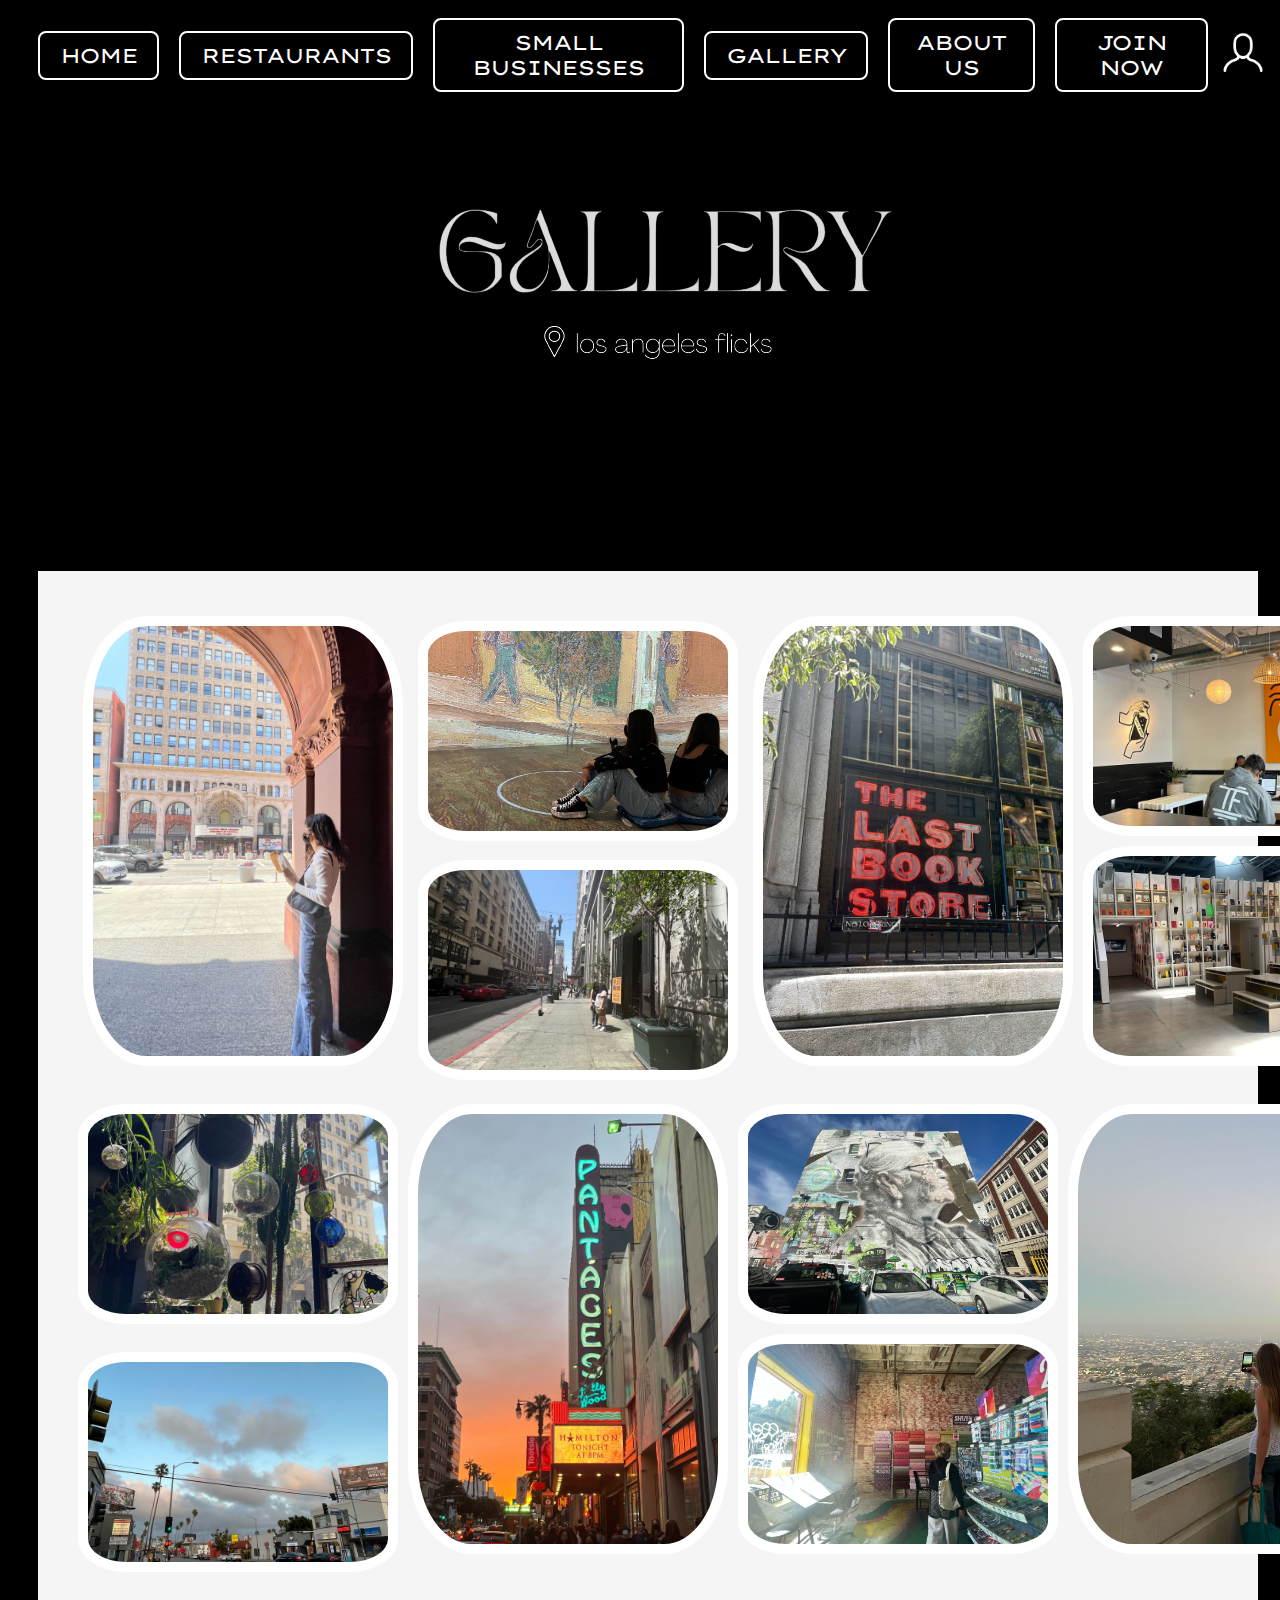
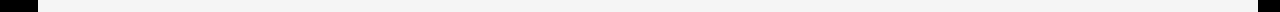
<file: gallery.html>
<!DOCTYPE html>
<html>

<head>
  <meta charset="utf-8">
  <meta name="viewport" content="width=device-width">
  <title>replit</title>
  <link href="gallery.css" rel="stylesheet" type="text/css" />
     <link rel="preconnect" href="https://fonts.googleapis.com">
<link rel="preconnect" href="https://fonts.googleapis.com">
<link rel="preconnect" href="https://fonts.gstatic.com" crossorigin>
<link href="https://fonts.googleapis.com/css2?family=Lexend+Zetta:wght@300&display=swap" rel="stylesheet">
</head>

<body>

  <div class="navBar"> <br> <br>
    <a href="index.html"  class="navBtn homePage"> Home </a>


    <a href="locations.html" class="navBtn location"> Restaurants </a>

    <a href="smallBusiness.html" class="navBtn location"> Small Businesses </a>    

    <a href="gallery.html" <button class="navBtn gallery"> Gallery </button> </a>

    <a href="aboutus.html" <button class="navBtn aboutUs"> About Us </button> </a>

    <a href="joinnow.html" <button class="navBtn joinNow"> Join Now </button> </a>

<a href="profile.html" > <img class="profile" src="profile.png"> </a>  
  
  </div>

<div class= "galleryTitle">
<img class= "galleryPng" src= "los_angeles_flicks-removebg-preview.png">
</div>

<div class= "galleryPhotos">
<div class= "verticalLA1">
  <img class= "vertical" src= "gallery photos/jennaLA.jpg">
  
 <div class= "horizontalPhoto">
  <img class= "vanG" src= "vangouge.jpg">
  <br>
  <img class= "streets" src= "galleryphotos/streets.jpg">
</div>
  <div class= "verticalbookstore">
  <img class= "bookstore" src= "galleryphotos/lastbookstore.jpg">
  </div>
  <div class= "horizontal2">
  <img class= "cafe" src= "galleryphotos/cafe.jpg">
  <img class= "desk" src= "galleryphotos/desk.jpg">
  </div>
  <div class= "horizontal3">
  <img class= "art" src= "galleryphotos/art.jpg">
  <img class= "flower" src= "galleryphotos/flower.jpg">
</div>

</div>
<div class= "verticalLA2">
  <div class= "horizontalPhoto4">
  <img class= "plants" src= "plants.jpg">
  <br>
  <img class= "clouds" src= "clouds.jpg">
  </div>
  <div class= "verticalhamilton">
  <img class= "hamilton" src= "galleryphotos/hamilton.jpg">
  </div>
  <div class= "horizontal5">
  <img class= "wall" src= "wall.jpg">
  <img class= "arts" src= "arts.jpg">
  </div>
  <div class= "verticalgriffith">
  <img class= "elliegriffth" src= "griffith.jpg"
  </div>
</div>




  

</body>
</file>
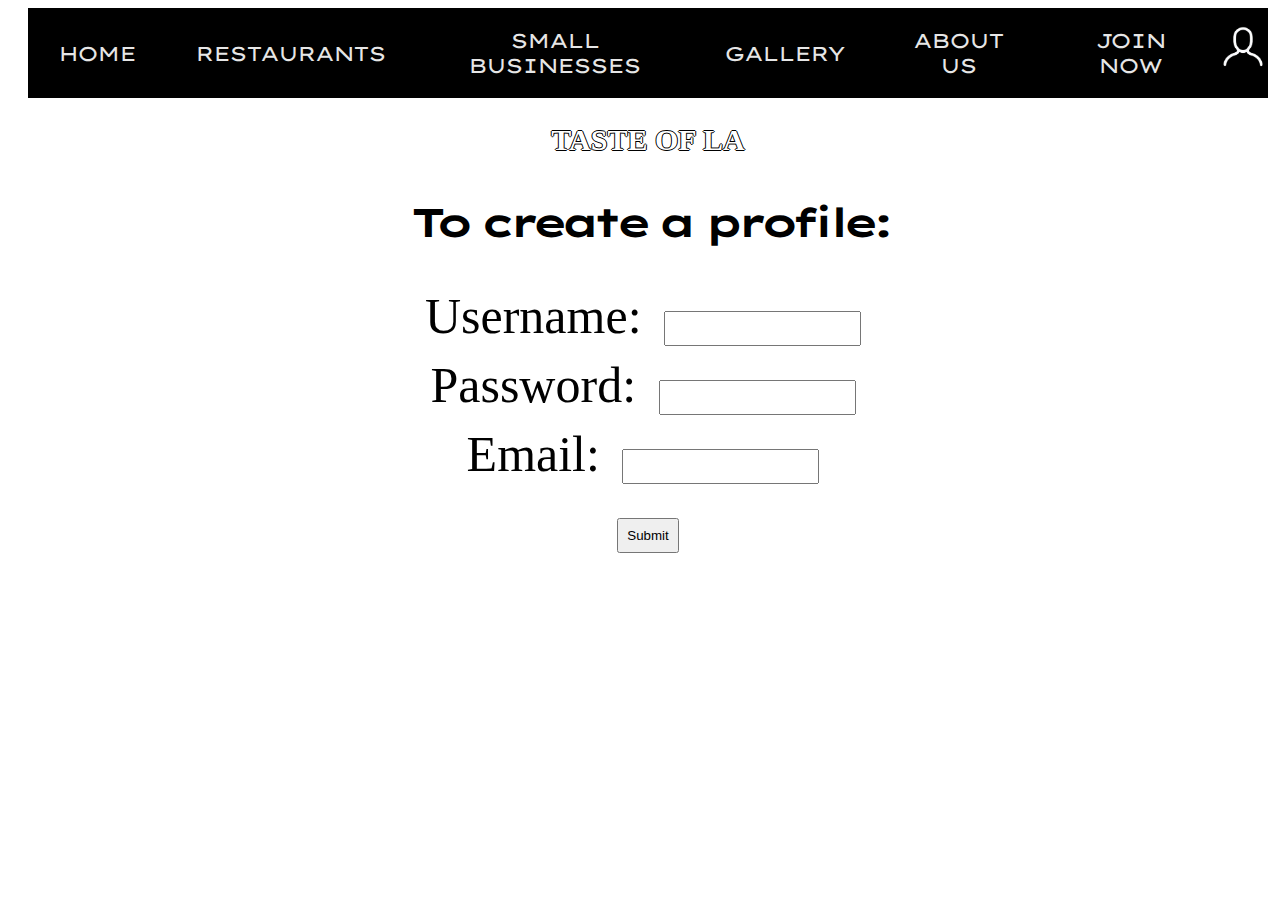
<file: joinnow.html>
<!DOCTYPE html>
<html>

<head>
  <meta charset="utf-8">
  <meta name="viewport" content="width=device-width">
  <title>replit</title>
  <link href="joinnow.css" rel="stylesheet" type="text/css" />
  <link rel="preconnect" href="https://fonts.googleapis.com">
<link rel="preconnect" href="https://fonts.googleapis.com">
<link rel="preconnect" href="https://fonts.gstatic.com" crossorigin>
<link href="https://fonts.googleapis.com/css2?family=Lexend+Zetta:wght@300&display=swap" rel="stylesheet">
</head>

<body>
   <div class="navBar"> 
    <a href="index.html"  class="navBtn homePage"> Home </a>


    <a href="locations.html" class="navBtn location"> Restaurants </a>

    <a href="smallBusiness.html" class="navBtn location"> Small Businesses </a>     

    <a href="gallery.html" <button class="navBtn gallery"> Gallery </button> </a>

    <a href="aboutus.html" <button class="navBtn aboutUs"> About Us </button> </a>

    <a href="joinnow.html" <button class="navBtn joinNow"> Join Now </button> </a>

<a href="profile.html" > <img class="profile" src="profile.png"> </a>  
     </div>

  
  <h2>TASTE OF LA </h2>
 
<div class="login">
  <h3> To create a profile: </h3>
			<form>
				<div class="login_field">
					<label>Username:</label>
					<input id="username" name="username" type="text"/>
				</div>
				<div class="login_field">
					<label>Password:</label>
					<input id="password" name="password" type="password"/>
				</div>
				<div class="login_field">
					<label>Email:</label>
					<input id="email" name="email" type="text"/>
				</div>
				<input id="submit" name="Sign Up!" type="submit" />
			</form>
</div>
 

  
</body>
</file>
<file: gallery.css>
html, body {
  height: 100%;
  width: 100%;
  background-color: #000000;
  text-align: center;
}
.navBtn{
  text-decoration: none;
  text-transform: uppercase;
  font-size: 20px;
  
  color: white;
  background-color: black;

  padding: 10px 20px;
  border: 2px solid white;
  border-radius: 8px;
  margin: 10px;
  font-family: 'Lexend Zetta', sans-serif;
  letter-spacing: -2px;
}
.profile {
  object-fit:cover;
  height: 50px;
  width: 50px;
}

.navBar {
  display:flex;
  align-items: center; 
  justify-content: center;
  margin: 0px 20px 0px 20px;
}
/*  div {
  border: 1 px white;
  background: white;
  margin: 0px;
} */
h3 {
  font-family:monospace;
  font-size: 30px;
}
h5 {
  font-family:monospace;
  font-size: 20px;
}

.galleryTitle{
  background-color: black;
  padding: 30px;
  
}
.galleryPhotos{
  background-color: whitesmoke;
  padding: 30px;
  margin: 30px;
}

.vertical{
  width: 300px;
  height: 430px;
  object-fit: cover;
  border: 10px solid white;
  border-radius: 20%;
  margin: 5px;
  display:flex;
  flex-direction: row;
  justify-content: space-evenly;
}
.vertical1{
  width: 300px;
  height: 400px;
  object-fit: cover;
  border: 10px solid white;
  border-radius: 20%;
  margin: 5px;
  display:flex;
  flex-direction: row;
  justify-content: space-evenly;
}
.horizontalPhotos{
  display: flex;
  flex-direction: row-reverse;
}
.vanG{
  width: 300px;
  height: 200px;
  object-fit: cover;
  border: 10px solid white;
  border-radius: 15%;
  margin: 10px;
  justify-content: space-evenly;
  text-align: center;

  
}



.streets{
  width: 300px;
  height: 200px;
  object-fit: cover;
  border: 10px solid white;
  border-radius: 15%;
  margin: 5px;
  justify-content: space-evenly;
  text-align: center;
  
}
.verticalLA1{
  display: flex;
  justify-content: space-evenly;
  margin: 10px;
}

.bookstore{
  width: 300px;
  height: 430px;
  object-fit: cover;
  border: 10px solid white;
  border-radius:20%;
  margin: 5px;
  display:flex;
  flex-direction: row;
  justify-content: space-evenly;
}
.horizontal2{
  display: flex;
  flex-direction: column;
}
.horizontal3{
  display: flex;
  flex-direction: column;
}
.cafe{
  width: 300px;
  height: 200px;
  object-fit: cover;
  border: 10px solid white;
  border-radius: 15%;
  margin: 5px;
  justify-content: space-evenly;
  text-align: center;
}
.desk{
  width: 300px;
  height: 200px;
  object-fit: cover;
  border: 10px solid white;
  border-radius: 15%;
  margin: 5px;
  justify-content: space-evenly;
  text-align: center;
}

.art{
  width: 300px;
  height: 200px;
  object-fit: cover;
  border: 10px solid white;
  border-radius: 15%;
  margin: 5px;
  justify-content: space-evenly;
  text-align: center;
}

.flower{
  width: 300px;
  height: 200px;
  object-fit: cover;
  border: 10px solid white;
  border-radius: 15%;
  margin: 5px;
  justify-content: space-evenly;
  text-align: center;
}

.verticalLA2{
  display: flex;
  justify-content: space-evenly;
  margin: 5px;
}

.horizontalPhoto4{
  display: flex;
  flex-direction: column;
  text-align: left;
}

.plants{
  width: 300px;
  height: 200px;
  object-fit: cover;
  border: 10px solid white;
  border-radius: 15%;
  margin: 5px;
  justify-content: space-evenly;
  text-align: center;
}

.clouds{
  width: 300px;
  height: 200px;
  object-fit: cover;
  border: 10px solid white;
  border-radius: 15%;
  margin: 5px;
  justify-content: space-evenly;
  text-align: center;
}

.hamilton{
  width: 300px;
  height: 430px;
  object-fit: cover;
  border: 10px solid white;
  border-radius:20%;
  margin: 5px;
  display:flex;
  flex-direction: row;
  justify-content: space-evenly;
}

.horizontal5{
   display: flex;
  flex-direction: column;
}

.wall{
   width: 300px;
  height: 200px;
  object-fit: cover;
  border: 10px solid white;
  border-radius: 15%;
  margin: 5px;
  justify-content: space-evenly;
  text-align: center;
}

.arts{
   width: 300px;
  height: 200px;
  object-fit: cover;
  border: 10px solid white;
  border-radius: 15%;
  margin: 5px;
  justify-content: space-evenly;
  text-align: center;
}

.elliegriffth{
  width: 300px;
  height: 430px;
  object-fit: cover;
  border: 10px solid white;
  border-radius:20%;
  margin: 5px;
  display:flex;
  flex-direction: row;
  justify-content: space-evenly;
}

.horizontal6{
   display: flex;
  flex-direction: column;
}

.mirror{
   width: 300px;
  height: 200px;
  object-fit: cover;
  border: 10px solid white;
  border-radius: 15%;
  margin: 5px;
  justify-content: space-evenly;
  text-align: center;
}

.icecream{
   width: 300px;
  height: 200px;
  object-fit: cover;
  border: 10px solid white;
  border-radius: 15%;
  margin: 5px;
  justify-content: space-evenly;
  text-align: center;
}
</file>
<file: joinnow.css>
html, body {
  height: 100%;
  width: 100%;
  background-color: white;
  text-align: center;
  font-family: didot;
  font-size: 50px;
}
.navBtn{
  text-decoration: none;
  text-transform: uppercase;
  font-size: 20px;
  opacity: .9;
  
  color: white;
/*   background-color: black; */

  padding: 10px 20px;
  border: 0px solid white;
  border-radius: 8px;
  margin: 10px;
  text-shadow: -1px 0 black, 0 1px black, 1px 0 black, 0 -1px black;
font-family: 'Lexend Zetta', sans-serif;
letter-spacing: -2px;
}
.profile {
  object-fit:cover;
  height: 50px;
  width: 50px;
}

.navBar {
  display:flex;
  align-items: center; 
  justify-content: center;
  margin: 0px 20px 0px 20px;
    background-color: black;
}

input {
  padding: 8px;
  text-align: center;
  margin: 10px;
}
button {
  padding: 8px;
  margin: 5px;
  font-size: 80px;
  font-family: didot;
}
h2 {
  font-family: didot;
  font-size: 30px;
  color: white;
  text-shadow: -1px 0 black, 0 1px black, 1px 0 black, 0 -1px black;

}
h3 {
  font-size: 40px;
  color: black;
  font-family: 'Lexend Zetta', sans-serif;
  letter-spacing: -8px;
}

 .login {
  background: white;
/*    background-repeat: no-repeat;
 background-attachment: fixed;
 background-position: center center;
 background-size: contain; */
/*    justify-content: center;
 width: 50%;
  height: 100px; 
   margin-top: auto;
 display: block;

}
</file>
